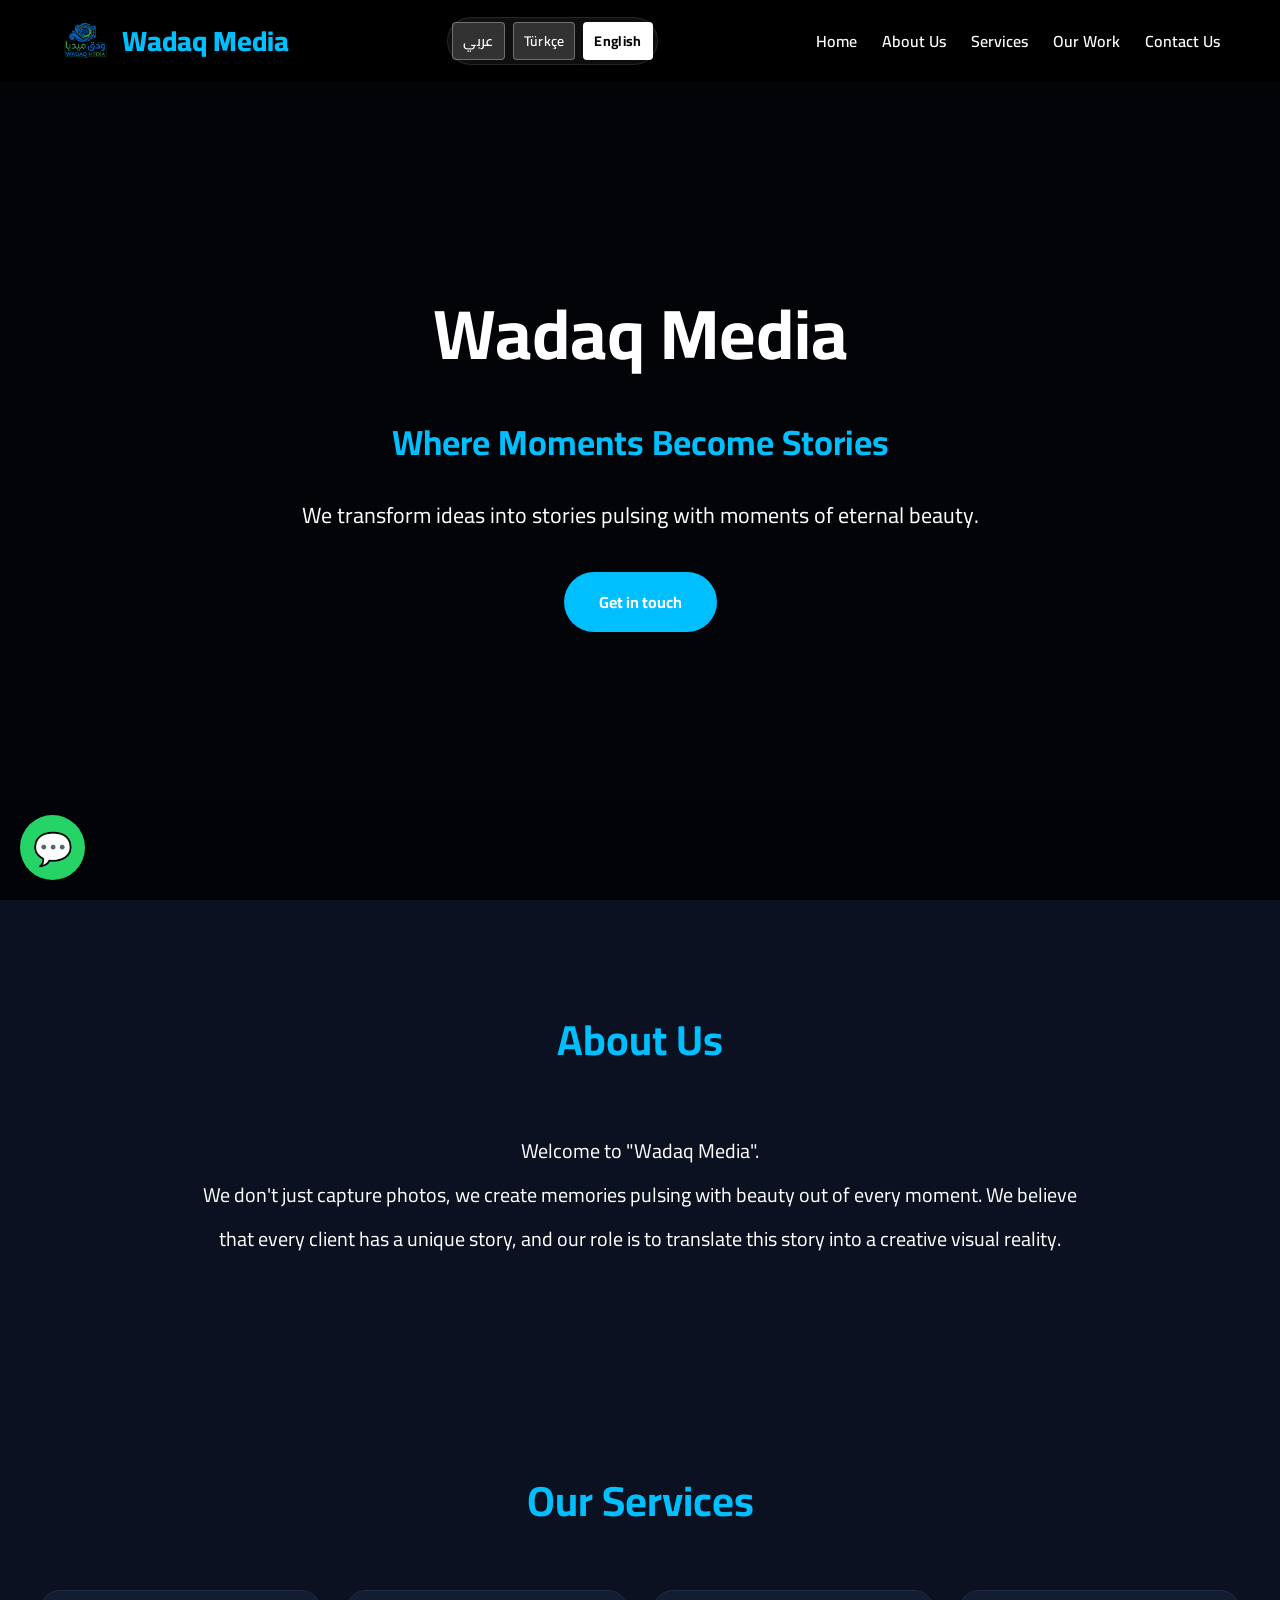
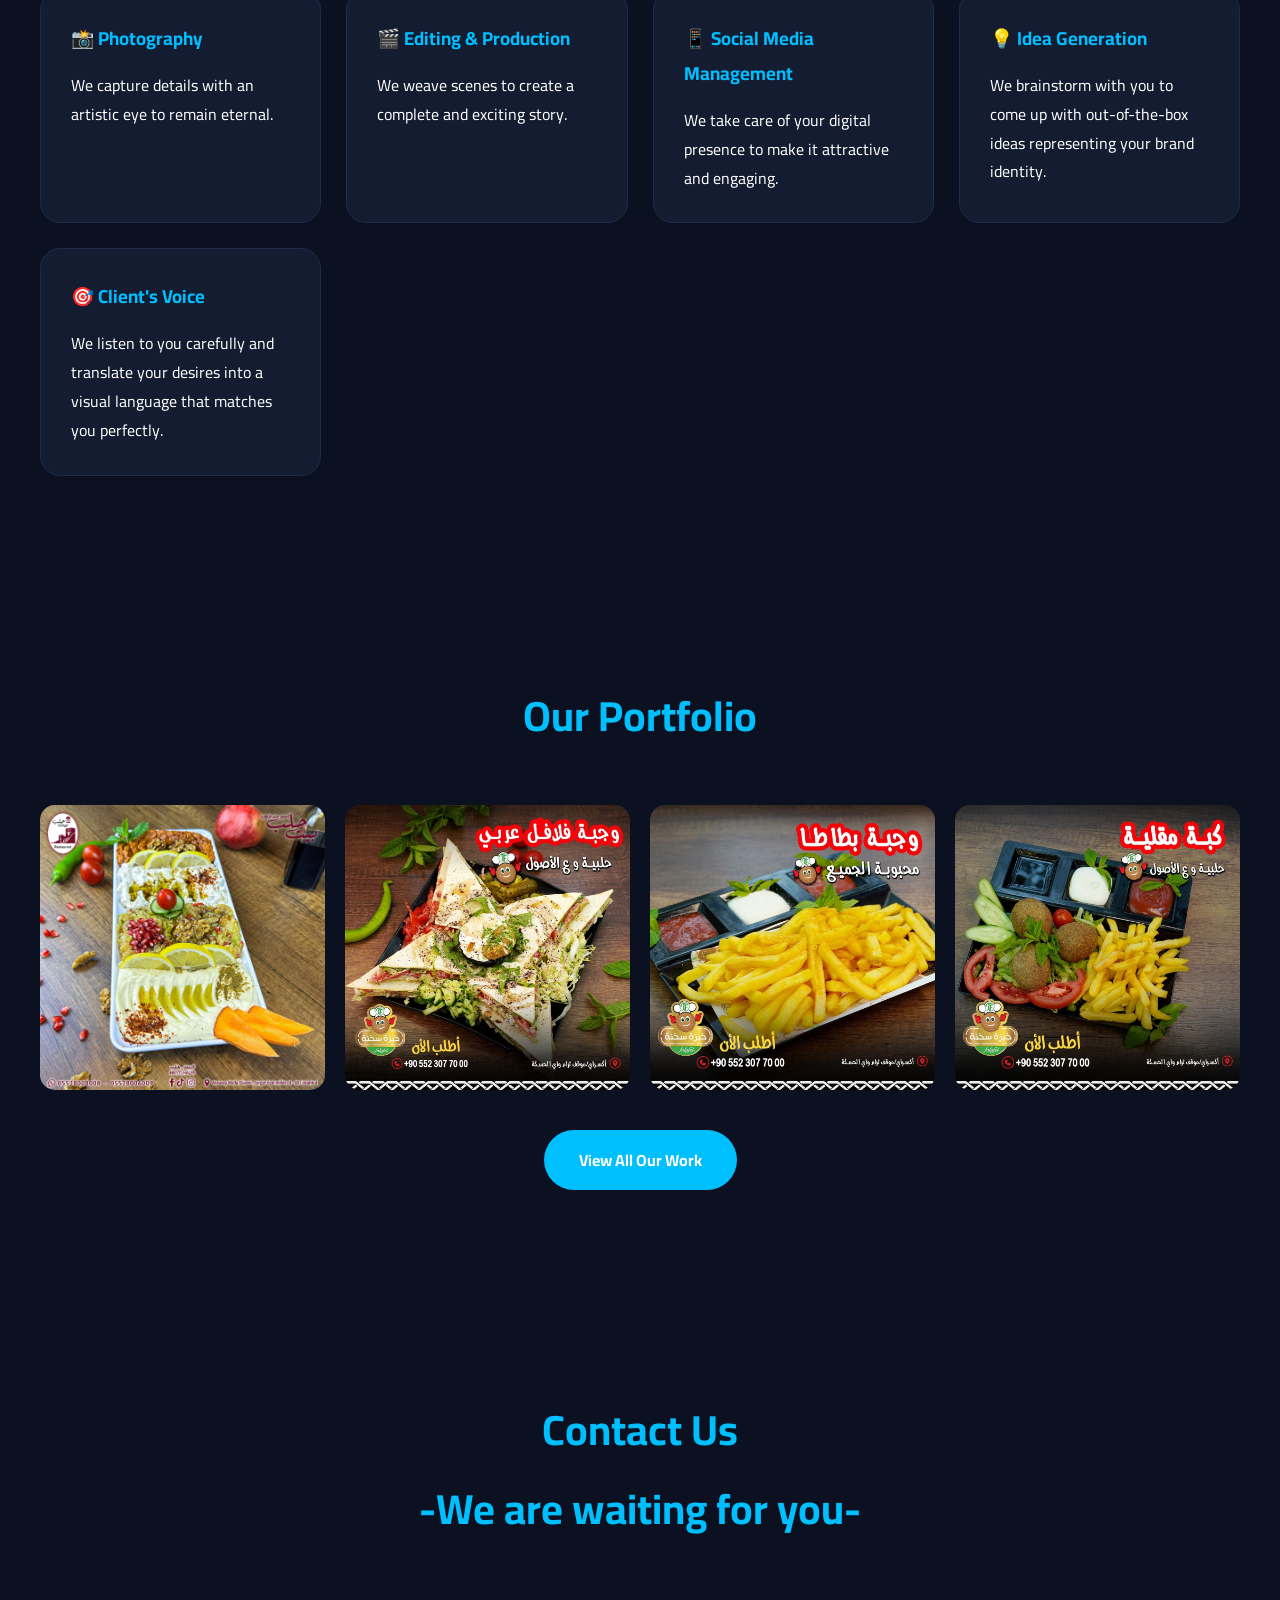
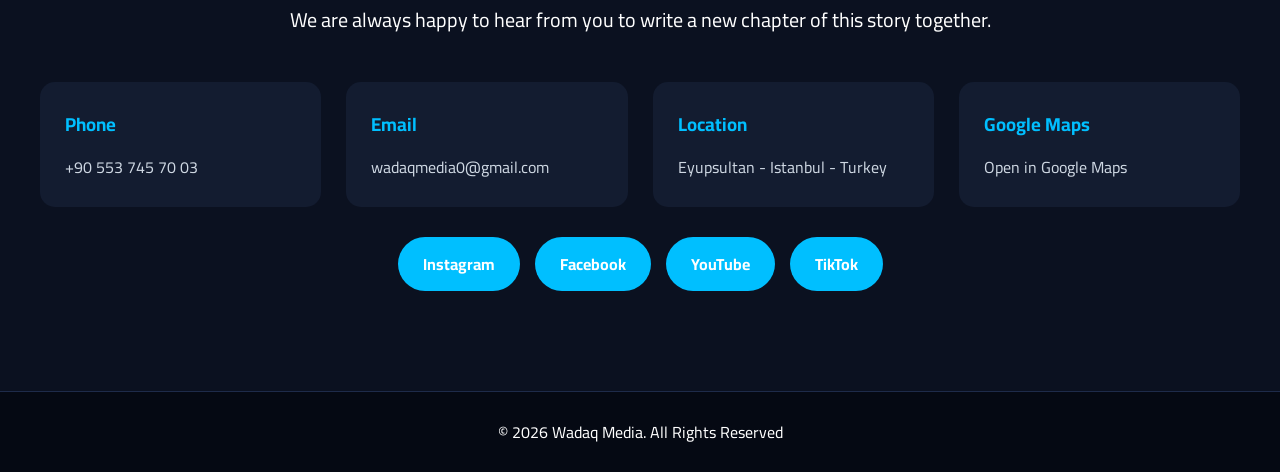
<file: index.html>
<!DOCTYPE html>
<html lang="ar" dir="rtl">
<head>
<meta charset="UTF-8">
<meta name="viewport" content="width=device-width, initial-scale=1.0">

<title id="site-title">ودق ميديا | حيث تصير اللحظات حكاية</title>

<link href="https://fonts.googleapis.com/css2?family=Cairo:wght=300;400;600;700;800&display=swap" rel="stylesheet">
<link rel="stylesheet" href="style.css">
<link rel="icon" type="image/png" href="foto/logo.png">
<link rel="stylesheet" href="https://cdn.jsdelivr.net/npm/@fancyapps/ui@5.0/dist/fancybox/fancybox.css" />

<style>
    /* تنسيق أداة اختيار اللغات في الهيدر */
    .lang-switcher {
        display: flex;
        gap: 8px;
        margin-right: 15px;
        margin-left: 15px;
    }
    .lang-btn {
        background: rgba(255, 255, 255, 0.15);
        color: #fff;
        border: 1px solid rgba(255, 255, 255, 0.3);
        padding: 5px 10px;
        border-radius: 4px;
        cursor: pointer;
        font-family: 'Cairo', sans-serif;
        font-size: 14px;
        transition: all 0.3s ease;
    }
    .lang-btn:hover, .lang-btn.active {
        background: #fff;
        color: #000;
        font-weight: bold;
    }
    .navbar {
        display: flex;
        align-items: center;
        justify-content: space-between;
    }
</style>
</head>

<body>

<header>
<div class="navbar">

<div class="logo">
    <img src="foto/logo.png" alt="لوجو ودق ميديا" class="logo-img">
    <span id="logo-text">ودق ميديا</span>
</div>

<!-- أداة اختيار اللغات -->
<div class="lang-switcher">
    <button class="lang-btn active" onclick="changeLanguage('ar')">عربي</button>
    <button class="lang-btn" onclick="changeLanguage('tr')">Türkçe</button>
    <button class="lang-btn" onclick="changeLanguage('en')">English</button>
</div>

<button class="menu-toggle" id="menuToggle" aria-label="فتح القائمة" aria-expanded="false">
☰
</button>

<div class="menu" id="menu">
    <a href="#home" data-key="nav-home">الرئيسية</a>
    <a href="#about" data-key="nav-about">من نحن</a>
    <a href="#services" data-key="nav-services">خدماتنا</a>
    <a href="#gallery" data-key="nav-gallery">أعمالنا</a>
    <a href="#contact" data-key="nav-contact">تواصل معنا</a>
</div>

</div>
</header>

<section class="hero" id="home">
<div class="hero-content">
    <h1 data-key="hero-title">ودق ميديا</h1>
    <h2 data-key="hero-subtitle">حِيثُ تَصيرُ اللَّحَظاتُ حِكايَة</h2>
    <p data-key="hero-desc">
        نحوُّلُ الأفكارَ إلى حِكايةٍ تنبضُ بلحظاتِ الجمالِ الخالدة
    </p>
    <a href="#contact" class="btn" data-key="btn-contact">تواصل معنا</a>
</div>
</section>

<section id="about">
<div class="container">
    <h2 class="section-title" data-key="about-title">من نحن</h2>
    <div class="about">
        <p data-key="about-desc">
            أهلاً بكُم في "ودق ميديا".<br>
            نَحنُ لا نلتَقِطُ الصُّورَ فَحَسب، بل نَصنَعُ مِن كُلِّ لَحظَةٍ ذِكرى تَنبِضُ بالجمال.
            نُؤمِنُ أَنَّ كُلَّ عَميلٍ لَديهِ حِكايَةٌ فَريدَة، ودَورُنا أن نُتَرجِمَ هذه الحِكايَةَ إلى واقِعٍ بَصريٍّ مُبدِع.
        </p>
    </div>
</div>
</section>

<section id="services">
<div class="container">
    <h2 class="section-title" data-key="services-title">خدماتنا</h2>
    <div class="services">
        <div class="card">
            <h3 data-key="service1-title">📸 التَّصويرُ الفوتوغرافيُّ</h3>
            <p data-key="service1-desc">نَرصُدُ التَّفَاصيلَ بعَينٍ فَنِّيَّةٍ لِتَبقَى أبَديَّةً.</p>
        </div>
        <div class="card">
            <h3 data-key="service2-title">🎬 المونَتاجُ والإِنتاجُ</h3>
            <p data-key="service2-desc">نَحيكُ المَشاهِدَ لِتَكونَ قِصَّةً مُتَكامِلةً ومُثيرة.</p>
        </div>
        <div class="card">
            <h3 data-key="service3-title">📱 إِدارَةُ صَفَحاتِ السُّوشال ميديا</h3>
            <p data-key="service3-desc">نَعتَني بِحُضورِكُم الرَّقميِّ ليَكُونَ جَذَّاباً ومُتَفاعِلاً.</p>
        </div>
        <div class="card">
            <h3 data-key="service4-title">💡 صِناعَةُ الأَفكار</h3>
            <p data-key="service4-desc">نُشارِكُكُم التَّفكير لِنَخرُجَ بأفكارٍ خَارِجَةٍ عَنِ المَألُوفِ تُعَبِّرُ عَن رُوحِ مَشروعِكُم.</p>
        </div>
        <div class="card">
            <h3 data-key="service5-title">🎯 صوتُ العَميل</h3>
            <p data-key="service5-desc">نَحنُ نَسمَعُكُم جَيِّداً، ونُتَرجِمُ رَغَباتِكُم إلى لُغَةٍ بَصَريَّةٍ تُشبِهُكُم تَماماً.</p>
        </div>
    </div>
</div>
</section>

<section id="gallery">
<div class="container" style="text-align: center;">
    <h2 class="section-title" data-key="gallery-title">معرض الأعمال</h2>
    <div class="gallery" style="margin-bottom: 40px;">
        <a href="foto/1.jpg" data-fancybox="main-gallery"><img src="foto/1.jpg" alt="من أعمال ودق ميديا"></a>
        <a href="foto/2.jpg" data-fancybox="main-gallery"><img src="foto/2.jpg" alt="من أعمال ودق ميديا"></a>
        <a href="foto/3.jpg" data-fancybox="main-gallery"><img src="foto/3.jpg" alt="من أعمال ودق ميديا"></a>
        <a href="foto/4.jpg" data-fancybox="main-gallery"><img src="foto/4.jpg" alt="من أعمال ودق ميديا"></a>
    </div>
    <a href="gallery.html" class="btn" data-key="btn-gallery">مشاهدة كافة أعمالنا</a>
</div>
</section>

<section id="contact">
<div class="container">
    <h2 class="section-title" data-key="contact-title">تواصلُوا مَعنا <br>-نَحنُ بِانتِظاركُم-</h2>
    <div class="about">
        <p style="margin-bottom:40px; margin-top: 20px;" data-key="contact-subtitle">
            يُسعِدُنا دَوماً أن نَسمَعَ مِنكُم، لنَخُطَّ معاً فَصلاً جديداً مِن هذه الحِكايَة.
        </p>
    </div>
    <div class="contact">
        <div class="contact-box">
            <h3 data-key="contact-phone-title">الهاتف</h3>
            <a href="tel:+905537457003" dir="ltr">+90 553 745 70 03</a>
        </div>
        <div class="contact-box">
            <h3 data-key="contact-email-title">البريد الإلكتروني</h3>
            <p><a href="mailto:wadaqmedia0@gmail.com" dir="ltr">wadaqmedia0@gmail.com</a></p>
        </div>
        <div class="contact-box">
            <h3 data-key="contact-location-title">الموقع</h3>
            <p data-key="contact-address">سلطان أيوب - إسطنبول - تركيا</p>
        </div>
        <div class="contact-box">
            <h3 data-key="contact-maps-title">خرائط جوجل</h3>
            <a href="https://maps.app.goo.gl/eHJhEpmypsCdNJ1X8" target="_blank" data-key="contact-maps-btn">فتح الموقع على خرائط جوجل</a>
        </div>
    </div>
    <div class="social">
        <a href="https://www.instagram.com/wadaq_media?igsh=cGR5aXR0bjM3ZGp0">Instagram</a>
        <a href="https://www.facebook.com/share/1DtsdDu7WD/">Facebook</a>
        <a href="https://youtube.com/@wadaq_media?si=4q6yT3GhhHXr6yws">YouTube</a>
        <a href="https://www.tiktok.com/@wadaq.media?_r=1&_t=ZS-97GALb5gC5B">TikTok</a>
    </div>
</div>
</section>

<footer>
    <span data-key="footer-text">© 2026 Wadaq Media. جميع الحقوق محفوظة</span>
</footer>

<a class="whatsapp" href="https://wa.me/905537457003">💬</a>

<script src="https://cdn.jsdelivr.net/npm/@fancyapps/ui@5.0/dist/fancybox/fancybox.umd.js"></script>
<script>
    Fancybox.bind("[data-fancybox='main-gallery']", {
        Thumbs: { autoStart: false }
    });
</script>

<!-- استدعاء ملف الترجمة الخارجي -->
<script src="script.js"></script>

</body>
</html>
</file>
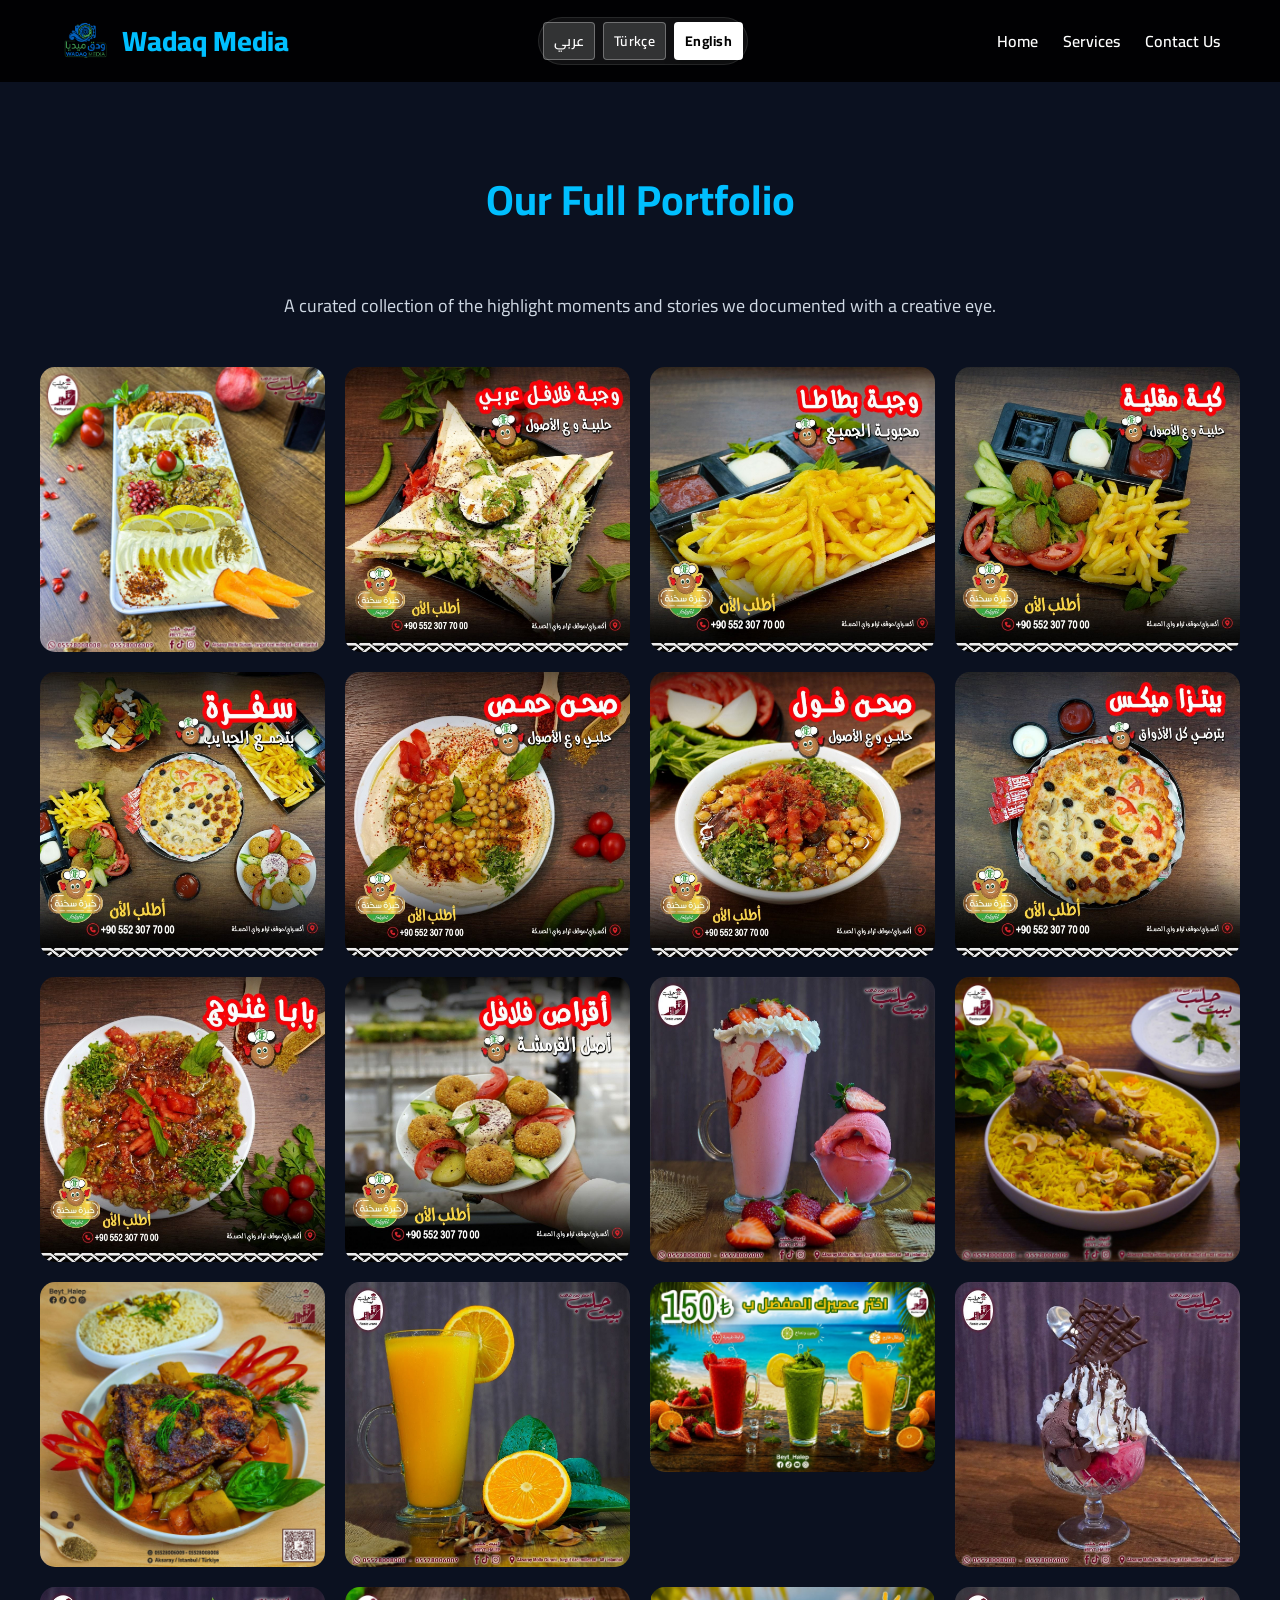
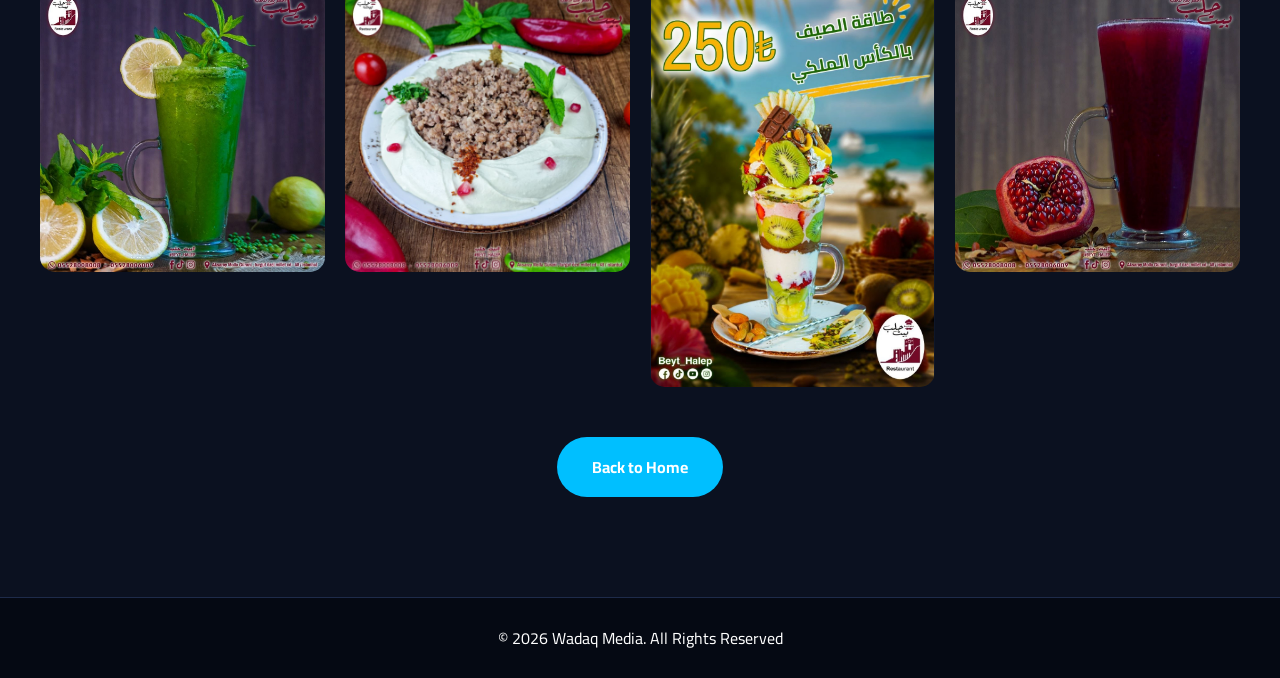
<file: gallery.html>
<!DOCTYPE html>
<html lang="ar" dir="rtl">
<head>
<meta charset="UTF-8">
<meta name="viewport" content="width=device-width, initial-scale=1.0">

<title id="site-title">معرض الأعمال الكامل | ودق ميديا</title>

<link href="https://fonts.googleapis.com/css2?family=Cairo:wght=300;400;600;700;800&display=swap" rel="stylesheet">
<link rel="stylesheet" href="style.css">
<link rel="icon" type="image/png" href="foto/logo.png">
<link rel="stylesheet" href="https://cdn.jsdelivr.net/npm/@fancyapps/ui@5.0/dist/fancybox/fancybox.css" />

<style>
    .gallery a {
        display: block;
        cursor: zoom-in;
    }
    /* تنسيق أداة اختيار اللغات في الهيدر */
    .lang-switcher {
        display: flex;
        gap: 8px;
        margin-right: 15px;
        margin-left: 15px;
    }
    .lang-btn {
        background: rgba(255, 255, 255, 0.15);
        color: #fff;
        border: 1px solid rgba(255, 255, 255, 0.3);
        padding: 5px 10px;
        border-radius: 4px;
        cursor: pointer;
        font-family: 'Cairo', sans-serif;
        font-size: 14px;
        transition: all 0.3s ease;
    }
    .lang-btn:hover, .lang-btn.active {
        background: #fff;
        color: #000;
        font-weight: bold;
    }
    .navbar {
        display: flex;
        align-items: center;
        justify-content: space-between;
    }
</style>
</head>

<body>

<header>
<div class="navbar">
<div class="logo">
    <img src="foto/logo.png" alt="لوجو ودق ميديا" class="logo-img">
    <span id="logo-text">ودق ميديا</span>
</div>

<!-- أداة اختيار اللغات -->
<div class="lang-switcher">
    <button class="lang-btn active" onclick="changeLanguage('ar')">عربي</button>
    <button class="lang-btn" onclick="changeLanguage('tr')">Türkçe</button>
    <button class="lang-btn" onclick="changeLanguage('en')">English</button>
</div>

<div class="menu">
    <a href="index.html#home" data-key="nav-home">الرئيسية</a>
    <a href="index.html#services" data-key="nav-services">خدماتنا</a>
    <a href="index.html#contact" data-key="nav-contact">تواصل معنا</a>
</div>
</div>
</header>

<section style="margin-top: 60px;">
<div class="container" style="text-align: center;">

<h2 class="section-title" data-key="gallery-full-title">معرض أعمالنا الكامل</h2>
<p style="font-size: 18px; color: #cfd8e3; margin-bottom: 45px;" data-key="gallery-full-desc">مجموعة مختارة من أبرز اللحظات والقصص التي وثقناها بعين الإبداع.</p>

<div class="gallery">
    <a href="foto/1.jpg" data-fancybox="gallery"><img src="foto/1.jpg" alt="من أعمال ودق ميديا"></a>
    <a href="foto/2.jpg" data-fancybox="gallery"><img src="foto/2.jpg" alt="من أعمال ودق ميديا"></a>
    <a href="foto/3.jpg" data-fancybox="gallery"><img src="foto/3.jpg" alt="من أعمال ودق ميديا"></a>
    <a href="foto/4.jpg" data-fancybox="gallery"><img src="foto/4.jpg" alt="من أعمال ودق ميديا"></a>
    <a href="foto/5.jpg" data-fancybox="gallery"><img src="foto/5.jpg" alt="من أعمال ودق ميديا"></a>
    <a href="foto/6.jpg" data-fancybox="gallery"><img src="foto/6.jpg" alt="من أعمال ودق ميديا"></a>
    <a href="foto/7.jpg" data-fancybox="gallery"><img src="foto/7.jpg" alt="من أعمال ودق ميديا"></a>
    <a href="foto/8.jpg" data-fancybox="gallery"><img src="foto/8.jpg" alt="من أعمال ودق ميديا"></a>
    <a href="foto/9.jpg" data-fancybox="gallery"><img src="foto/9.jpg" alt="من أعمال ودق ميديا"></a>
    <a href="foto/10.jpg" data-fancybox="gallery"><img src="foto/10.jpg" alt="من أعمال ودق ميديا"></a>
    <a href="foto/11.jpg" data-fancybox="gallery"><img src="foto/11.jpg" alt="من أعمال ودق ميديا"></a>
    <a href="foto/12.jpg" data-fancybox="gallery"><img src="foto/12.jpg" alt="من أعمال ودق ميديا"></a>
    <a href="foto/13.jpg" data-fancybox="gallery"><img src="foto/13.jpg" alt="من أعمال ودق ميديا"></a>
    <a href="foto/14.jpg" data-fancybox="gallery"><img src="foto/14.jpg" alt="من أعمال ودق ميديا"></a>
    <a href="foto/15.jpg" data-fancybox="gallery"><img src="foto/15.jpg" alt="من أعمال ودق ميديا"></a>
    <a href="foto/16.jpg" data-fancybox="gallery"><img src="foto/16.jpg" alt="من أعمال ودق ميديا"></a>
    <a href="foto/17.jpg" data-fancybox="gallery"><img src="foto/17.jpg" alt="من أعمال ودق ميديا"></a>
    <a href="foto/18.jpg" data-fancybox="gallery"><img src="foto/18.jpg" alt="من أعمال ودق ميديا"></a>
    <a href="foto/19.jpg" data-fancybox="gallery"><img src="foto/19.jpg" alt="من أعمال ودق ميديا"></a>
    <a href="foto/20.jpg" data-fancybox="gallery"><img src="foto/20.jpg" alt="من أعمال ودق ميديا"></a>
</div>

<div style="margin-top: 50px;">
    <a href="index.html" class="btn" data-key="btn-back-home">العودة للرئيسية</a>
</div>

</div>
</section>

<footer>
    <span data-key="footer-text">© 2026 Wadaq Media. جميع الحقوق محفوظة</span>
</footer>

<script src="https://cdn.jsdelivr.net/npm/@fancyapps/ui@5.0/dist/fancybox/fancybox.umd.js"></script>
<script>
    Fancybox.bind("[data-fancybox='gallery']", {
        Thumbs: { autoStart: false },
        Toolbar: { display: { left: [], middle: [], right: ["close"] } }
    });
</script>

<!-- استدعاء ملف الترجمة الخارجي -->
<script src="script.js"></script>

</body>
</html>
</file>
<file: style.css>
/* --- التنسيقات الأساسية --- */
* {
    margin: 0;
    padding: 0;
    box-sizing: border-box;
    font-family: 'Cairo', sans-serif;
    scroll-behavior: smooth;
}

body {
    background: #0b1120;
    color: #fff;
}

header {
    position: fixed;
    top: 0;
    width: 100%;
    background: rgba(0, 0, 0, .9);
    backdrop-filter: blur(10px);
    z-index: 1000;
}

.navbar {
    max-width: 1200px;
    margin: auto;
    padding: 15px 20px;
    display: flex;
    justify-content: space-between;
    align-items: center;
}

.logo {
    font-size: 28px;
    font-weight: 800;
    color: #00bfff;
    display: flex;
    align-items: center;
    gap: 12px;
}

.logo-img {
    height: 50px;
    width: auto;
    object-fit: contain;
}

/* --- تنسيق أزرار تبديل اللغة الأنيقة --- */
.lang-switcher {
    display: flex;
    gap: 6px;
    background: rgba(255, 255, 255, 0.06);
    padding: 4px;
    border-radius: 30px;
    border: 1px solid rgba(255, 255, 255, 0.1);
    margin: 0 15px;
}

.lang-btn {
    background: transparent;
    color: rgba(255, 255, 255, 0.7);
    border: none;
    padding: 6px 14px;
    border-radius: 20px;
    cursor: pointer;
    font-family: 'Cairo', sans-serif;
    font-size: 13px;
    font-weight: 600;
    letter-spacing: 0.3px;
    transition: all 0.3s cubic-bezier(0.4, 0, 0.2, 1);
}

.lang-btn:hover {
    color: #fff;
    background: rgba(255, 255, 255, 0.1);
}

.lang-btn.active {
    background: #fff;
    color: #0b1120; /* متناسق مع لون خلفية موقعك */
    box-shadow: 0 4px 12px rgba(0, 0, 0, 0.15);
    font-weight: 700;
}

/* --- القائمة والروابط --- */
.menu {
    display: flex;
    gap: 25px;
}

.menu a {
    color: white;
    text-decoration: none;
    font-weight: 600;
    transition: .3s;
}

.menu a:hover {
    color: #00bfff;
}

.menu-toggle {
    display: none;
    background: none;
    border: none;
    color: #fff;
    font-size: 28px;
    cursor: pointer;
}

/* --- الأقسام والعناصر --- */
.hero {
    height: 100vh;
    display: flex;
    justify-content: center;
    align-items: center;
    text-align: center;
    padding: 20px;
    background: linear-gradient(rgba(0, 0, 0, .75), rgba(0, 0, 0, .8)), url('https://images.unsplash.com/photo-1492691527719-9d1e07e534b4');
    background-size: cover;
    background-position: center;
}

.hero-content {
    max-width: 900px;
}

.hero h1 {
    font-size: 70px;
    margin-bottom: 10px;
}

.hero h2 {
    font-size: 35px;
    color: #00bfff;
    margin-bottom: 20px;
}

.hero p {
    font-size: 22px;
    line-height: 1.9;
    margin-bottom: 35px;
}

.btn {
    display: inline-block;
    padding: 15px 35px;
    background: #00bfff;
    color: white;
    text-decoration: none;
    border-radius: 50px;
    font-weight: 700;
    transition: .3s;
}

.btn:hover {
    background: #0095d8;
    transform: translateY(-3px);
}

section {
    padding: 100px 20px;
}

.container {
    max-width: 1200px;
    margin: auto;
}

.section-title {
    text-align: center;
    font-size: 42px;
    margin-bottom: 50px;
    color: #00bfff;
}

.about {
    text-align: center;
    max-width: 900px;
    margin: auto;
}

.about p {
    font-size: 20px;
    line-height: 2.2;
}

.services {
    display: grid;
    grid-template-columns: repeat(auto-fit, minmax(260px, 1fr));
    gap: 25px;
}

.card {
    background: #131c30;
    padding: 30px;
    border-radius: 20px;
    border: 1px solid #1e2b4a;
    transition: .4s;
}

.card:hover {
    transform: translateY(-8px);
    border-color: #00bfff;
}

.card h3 {
    margin-bottom: 15px;
    color: #00bfff;
}

.card p {
    line-height: 1.8;
}

/* --- معرض الأعمال الذكي --- */
.gallery {
    display: grid;
    grid-template-columns: repeat(auto-fit, minmax(280px, 1fr));
    gap: 20px;
    align-items: start;
}

.gallery img {
    width: 100%;
    height: auto;
    display: block;
    object-fit: contain;
    max-height: 400px;
    border-radius: 15px;
    background-color: rgba(19, 28, 48, 0.5);
    transition: transform 0.3s ease;
}

.gallery img:hover {
    transform: scale(1.02);
}

/* --- التواصل والتذييل --- */
.contact {
    display: grid;
    grid-template-columns: repeat(auto-fit, minmax(250px, 1fr));
    gap: 25px;
}

.contact-box {
    background: #131c30;
    padding: 25px;
    border-radius: 15px;
}

.contact-box h3 {
    color: #00bfff;
    margin-bottom: 10px;
}

.contact-box a,
.contact-box p {
    color: #cfd8e3;
    text-decoration: none;
}

.contact-box a:hover {
    color: #00bfff;
}

.social {
    display: flex;
    justify-content: center;
    gap: 15px;
    flex-wrap: wrap;
    margin-top: 30px;
}

.social a {
    background: #00bfff;
    padding: 12px 25px;
    border-radius: 50px;
    text-decoration: none;
    color: white;
    font-weight: 700;
}

footer {
    background: #050913;
    text-align: center;
    padding: 25px;
    border-top: 1px solid #1e2b4a;
}

.whatsapp {
    position: fixed;
    left: 20px;
    bottom: 20px;
    width: 65px;
    height: 65px;
    border-radius: 50%;
    background: #25D366;
    display: flex;
    justify-content: center;
    align-items: center;
    font-size: 32px;
    text-decoration: none;
    color: white;
}

/* --- التجاوب مع الشاشات (Responsive) --- */
@media (max-width: 768px) {
    .gallery {
        grid-template-columns: repeat(auto-fit, minmax(140px, 1fr));
        gap: 10px;
    }

    .gallery img {
        max-height: 250px;
        border-radius: 10px;
    }

    .hero h1 {
        font-size: 45px;
    }

    .hero h2 {
        font-size: 24px;
    }

    .hero p {
        font-size: 18px;
    }

    .menu-toggle {
        display: block;
    }

    .menu {
        display: none;
        position: absolute;
        top: 100%;
        right: 0;
        left: 0;
        background: rgba(0, 0, 0, .95);
        flex-direction: column;
        gap: 0;
        padding: 10px 0;
    }

    .menu.open {
        display: flex;
    }

    .menu a {
        padding: 15px 20px;
        text-align: center;
        border-top: 1px solid rgba(255, 255, 255, .08);
    }
}
</file>
